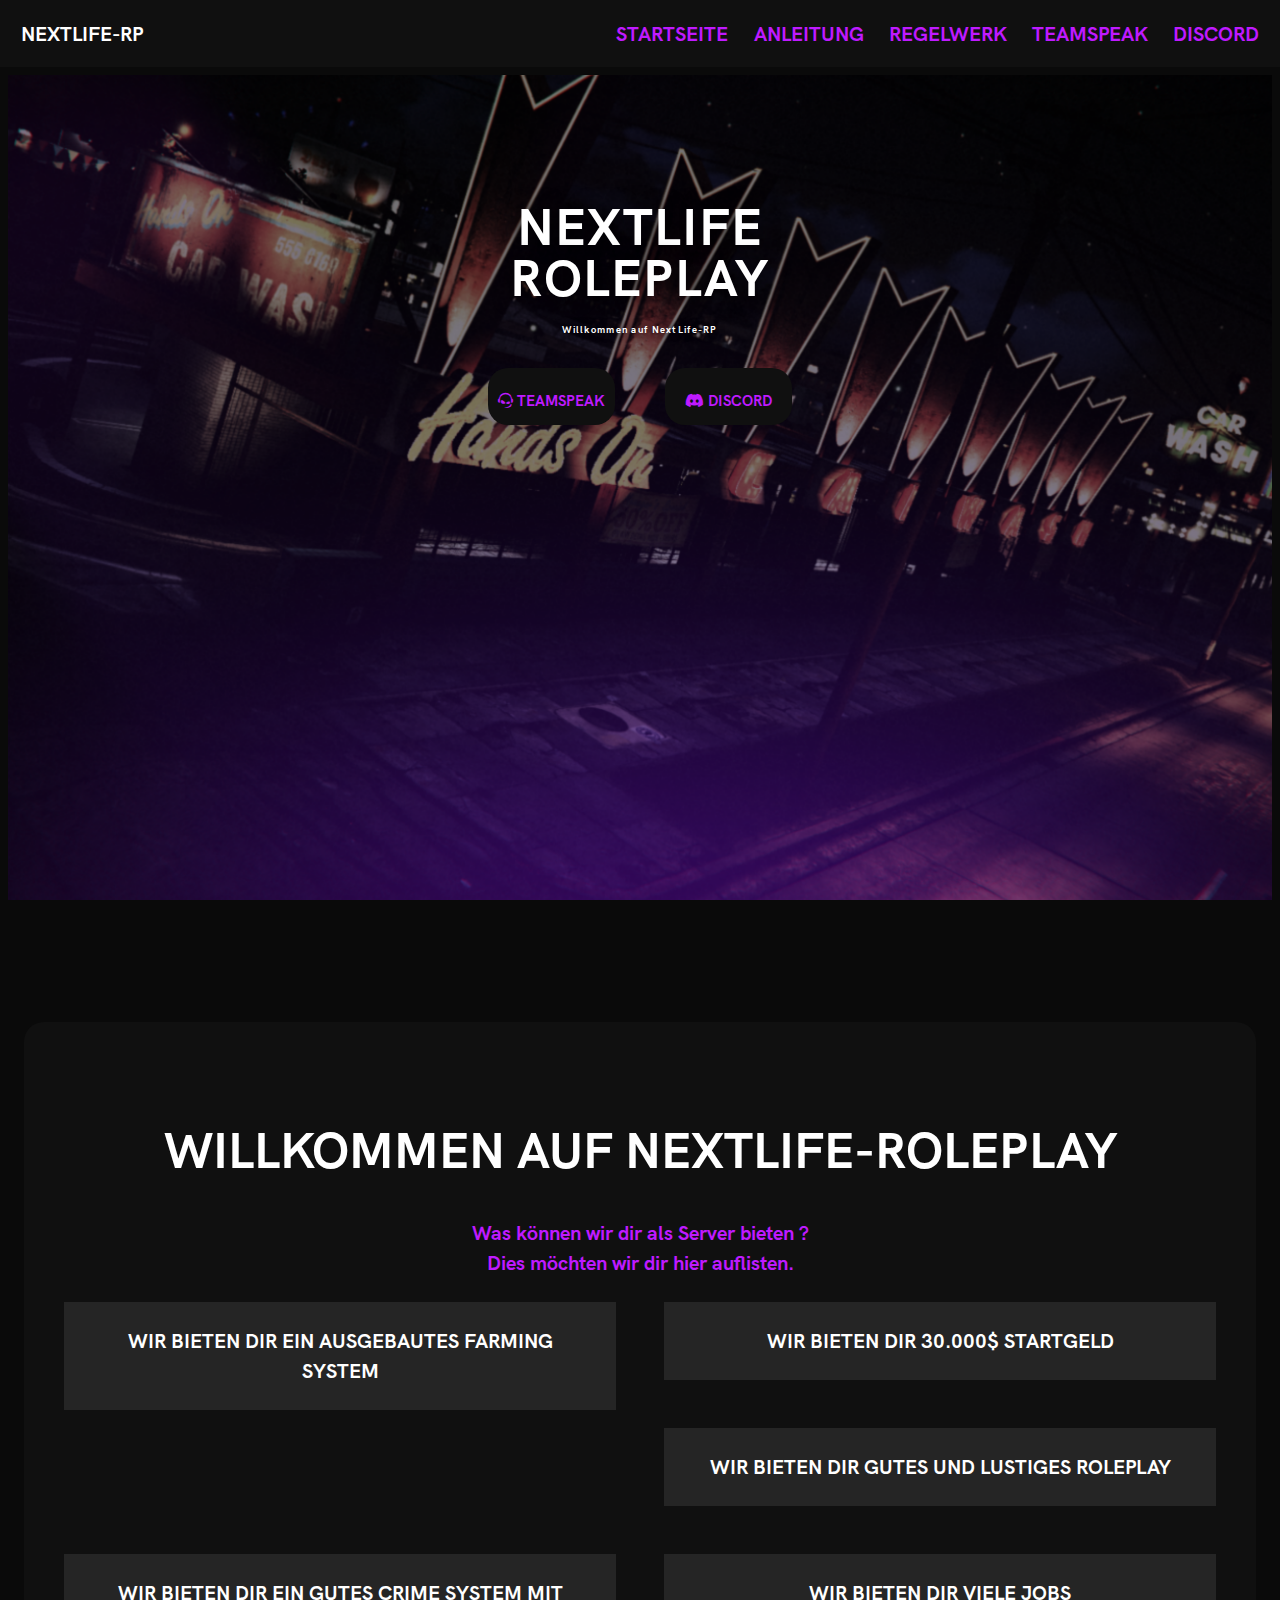
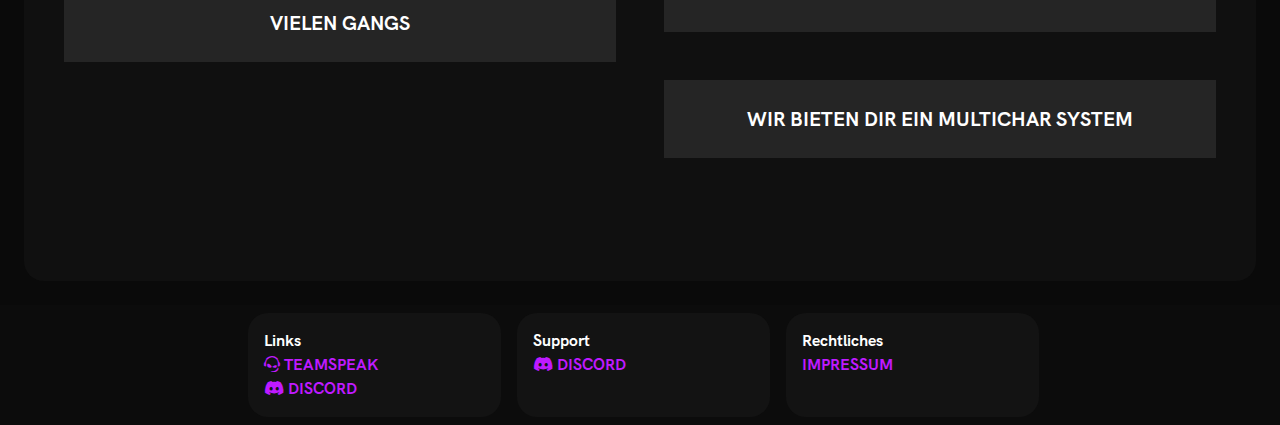
<file: Home/index.html>
<!DOCTYPE html>
<html lang="en">
<head>
    <meta charset="UTF-8">
    <meta http-equiv="X-UA-Compatible" content="IE=edge">
    <meta name="viewport" content="width=device-width, initial-scale=1.0">
    <link rel="stylesheet" href="css/design.css">
    <link rel="stylesheet" href="css/layout.css">
    <link href="https://pro.fontawesome.com/releases/v5.10.0/css/all.css" rel="stylesheet">
    <style type="text/css"></style>
    <title>Nextlife-RP</title>
</head>
<body>
    
    <header>
        <div id="headerlogo">NEXTLIFE-RP</div>

        <a href="https://discord.gg/"><div id="headerlinks">DISCORD</div></a>
        <a href="ts3server://nextlife-roleplay.one"><div id="headerlinks">TEAMSPEAK</div></a>
        <a href="../Regeln/index.html"><div id="headerlinks">REGELWERK</div></a>
        <a href="../Hilfe/index.html"><div id="headerlinks">ANLEITUNG</div></a>
        <a href="index.html"><div id="headerlinks">STARTSEITE</div></a>
    </header>

    <main class="flex-row">
        <aside>
            <div class="hauptteil">
                <div class="titel">NEXTLIFE<br>
                    <w style="color: #fff">ROLEPLAY</w>
                </div>
                <div class="beschreibung">Willkommen auf NextLife-RP</div>
            </div>
            
            <a href="ts3server://nextlife-roleplay.one"><div id="mainbutton1"><br><i class="fab fa-teamspeak"></i>  TEAMSPEAK</div></a>
            <a href="https://discord.gg"><div id="mainbutton2"><br><i class="fab fa-discord"></i>  DISCORD</div></a>
        </aside>
        <aside2>
            <div id="mainüberschrift"><br>WILLKOMMEN AUF NEXTLIFE-ROLEPLAY</div>
            <div id="mainbeschreibung"><br>Was können wir dir als Server bieten ?<br>Dies möchten wir dir hier auflisten.</div>

            <div id="mainunterschied">WIR BIETEN DIR EIN AUSGEBAUTES FARMING SYSTEM</div>
            <div id="mainunterschied">WIR BIETEN DIR 30.000$ STARTGELD</div>
            <div id="mainunterschied">WIR BIETEN DIR GUTES UND LUSTIGES ROLEPLAY</div>
            <div id="mainunterschied">WIR BIETEN DIR EIN GUTES CRIME SYSTEM MIT VIELEN GANGS</div>
            <div id="mainunterschied">WIR BIETEN DIR VIELE JOBS</div>
            <div id="mainunterschied">WIR BIETEN DIR EIN MULTICHAR SYSTEM</div>
        </aside2>
    </main>
    <footer class="flex-row2">
        <links>
            <div id="footerüberschrift">Links</div>
            <a href="ts3server://nextlife-roleplay.one"><div id="footertext"><i class="fab fa-teamspeak"></i>  TEAMSPEAK</div></a>
            <a href="https://discord.gg"><div id="footertext"><i class="fab fa-discord"></i>  DISCORD</div></a>
        </links>
        <support>
            <div id="footerüberschrift">Support</div>
            <a href="https://discord.gg"><div id="footertext"><i class="fab fa-discord"></i>  DISCORD</div></a>
        </support>
        <rechtliches>
            <div id="footerüberschrift">Rechtliches</div>
            <a href="../Impressum/index.html"><div id="footertext">IMPRESSUM</div></a>
        </rechtliches>
    </footer>

</body>
</html>
</file>
<file: Home/css/design.css>
@font-face {
    font-family: HKG;
    src: url(../fonts/HKGrotesk-Bold.otf);
}

body {
    font-family: 'HKG';
    /*#background-color: #0A0A0A;*/
    background: url('../img/bg1.png');
    background-size: cover;
    background-repeat: no-repeat;
    background-attachment: fixed;
    background-position: center;
}

a {
    text-decoration: none;
}

header, main, footer {
    padding: 0.5rem;
}

/*Header*/

header {
    background-color: #101010;
    color: white;
    text-align: center;
    font-size: 20px;
    font-weight: bold;
}

#headerlogo {
    color: #fff;
}

#headerlinks {
    color: #BF1AFF;
}

/*Main*/

.titel {
    font-family: 'HKG';
    color: #fff;
    font-size: 4vw;
    text-shadow: 0px 0px 20px #000;
    text-align: center;
}

.beschreibung {
    color: #fff;
    font-family: 'HKG';
    letter-spacing: 0.1vw;
    text-align: center;
    font-size: 0.75vw;
    text-shadow: 0px 0px 10px #000;
}

main {
    background-color: #0A0A0A;
    color: white;
}

aside {
    background: url('../img/bg2.png');
    background-size: cover;
    background-repeat: no-repeat;
    background-attachment: fixed;
    background-position: center;
    color: #fff;
    line-height: 1.5;
}

aside2 {
    background-color: #101010;
    color: #fff;
    line-height: 1.5;
    border-radius: 20px;
}

#mainüberschrift {
    color: white;
    font-size: 50px;
    text-align: center;
}

#mainbeschreibung {
    font-size: 20px;
    color: #BF1AFF;
    text-align: center;
}

#mainbutton1 {
    font-size: 15px;
    color: #BF1AFF;
    background-color: #101010;
}

#mainbutton2 {
    font-size: 15px;
    color: #BF1AFF;
    background-color: #101010;
}

/*Footer*/

footer {
    background-color: #0C0C0C;
}

#footerüberschrift {
    color: white;
}

#footertext {
    color: #BF1AFF;
}

links {
    background-color: #131313;
    color: #fff;
    line-height: 1.5;
    border-radius: 20px;
}

support {
    background-color: #131313;
    color: #fff;
    line-height: 1.5;
    border-radius: 20px;
}

rechtliches {
    background-color: #131313;
    color: #fff;
    line-height: 1.5;
    border-radius: 20px;
}

/*Unterschiede*/

#mainunterschied {
    font-size: 20px;
    color: #ffffff;
    text-align: left;
    background-color: #252525;
}
</file>
<file: Home/css/layout.css>
@font-face {
    font-family: HKG;
    src: url(../fonts/HKGrotesk-Bold.otf);
}

* {
    box-sizing: border-box;
    margin: 0;
    padding: 0;
}

html, body {
    height: 150%;
}

body {
    display: flex;
    flex-direction: column;
    overflow-x: hidden;
}

.flex-row {
    display: flex;
    flex-direction: column;
}

.flex-row2 {
    display: flex;
    flex-direction: row;
}

.flx-col {
    display: flex;
    flex-direction: column;
}

/*Header*/

header {
    flex-grow: 0.01;
}

#headerlogo {
    float: left;
    padding: 1%;
}

#headerlinks {
    float: right;
    padding: 1%;
}

/*main*/

.titel {
    letter-spacing: 0.1vw;
    line-height: 4vw;
    margin-top: 10%;
}

.beschreibung {
    line-height: 2vw;
    margin-top: 1%;
}

#mainlinks {
    position: relative;
    float: right;
    padding: 1%;
    margin: 1%;
    border-radius: 10px;
    top: 20%;
    right: 39.5%;
}

#mainbutton1 {
    float: left;
    text-align: center;
    width: 10%;
    margin: 2%;
    margin-left: 38%;
    padding-bottom: 1%;
    border-radius: 20px;
    box-sizing: border-box;
}

#mainbutton2 {
    float: left;
    text-align: center;
    width: 10%;
    margin: 2%;
    margin-left: 2%;
    padding-bottom: 1%;
    border-radius: 20px;
    box-sizing: border-box;
}

main {
    position: relative;
    flex-basis: 150%;
}

aside {
    flex-grow: 2;
    padding: 1rem;
    box-sizing: border-box;
    margin: 0;
    padding: 0;
}

aside2 {
    position: relative;
    flex-grow: 0.3;
    padding: 1rem;
    margin: 1rem;
}

/*Footer*/

footer {
    position: relative;
    flex-grow: 0.05;
}

links {
    padding: 1rem;
    margin-left: 19%;
    width: 20%;
}

support {
    width: 20%;
    padding: 1rem;
    margin-left: 1rem;
}

rechtliches {
    width: 20%;
    padding: 1rem;
    margin-left: 1rem;
}

/*Unterschied*/

#mainunterschied {
    float: left;
    text-align: center;
    width: 46%;
    margin: 2%;
    padding: 5px;
    padding: 2%;
    box-sizing: border-box;
}
</file>
